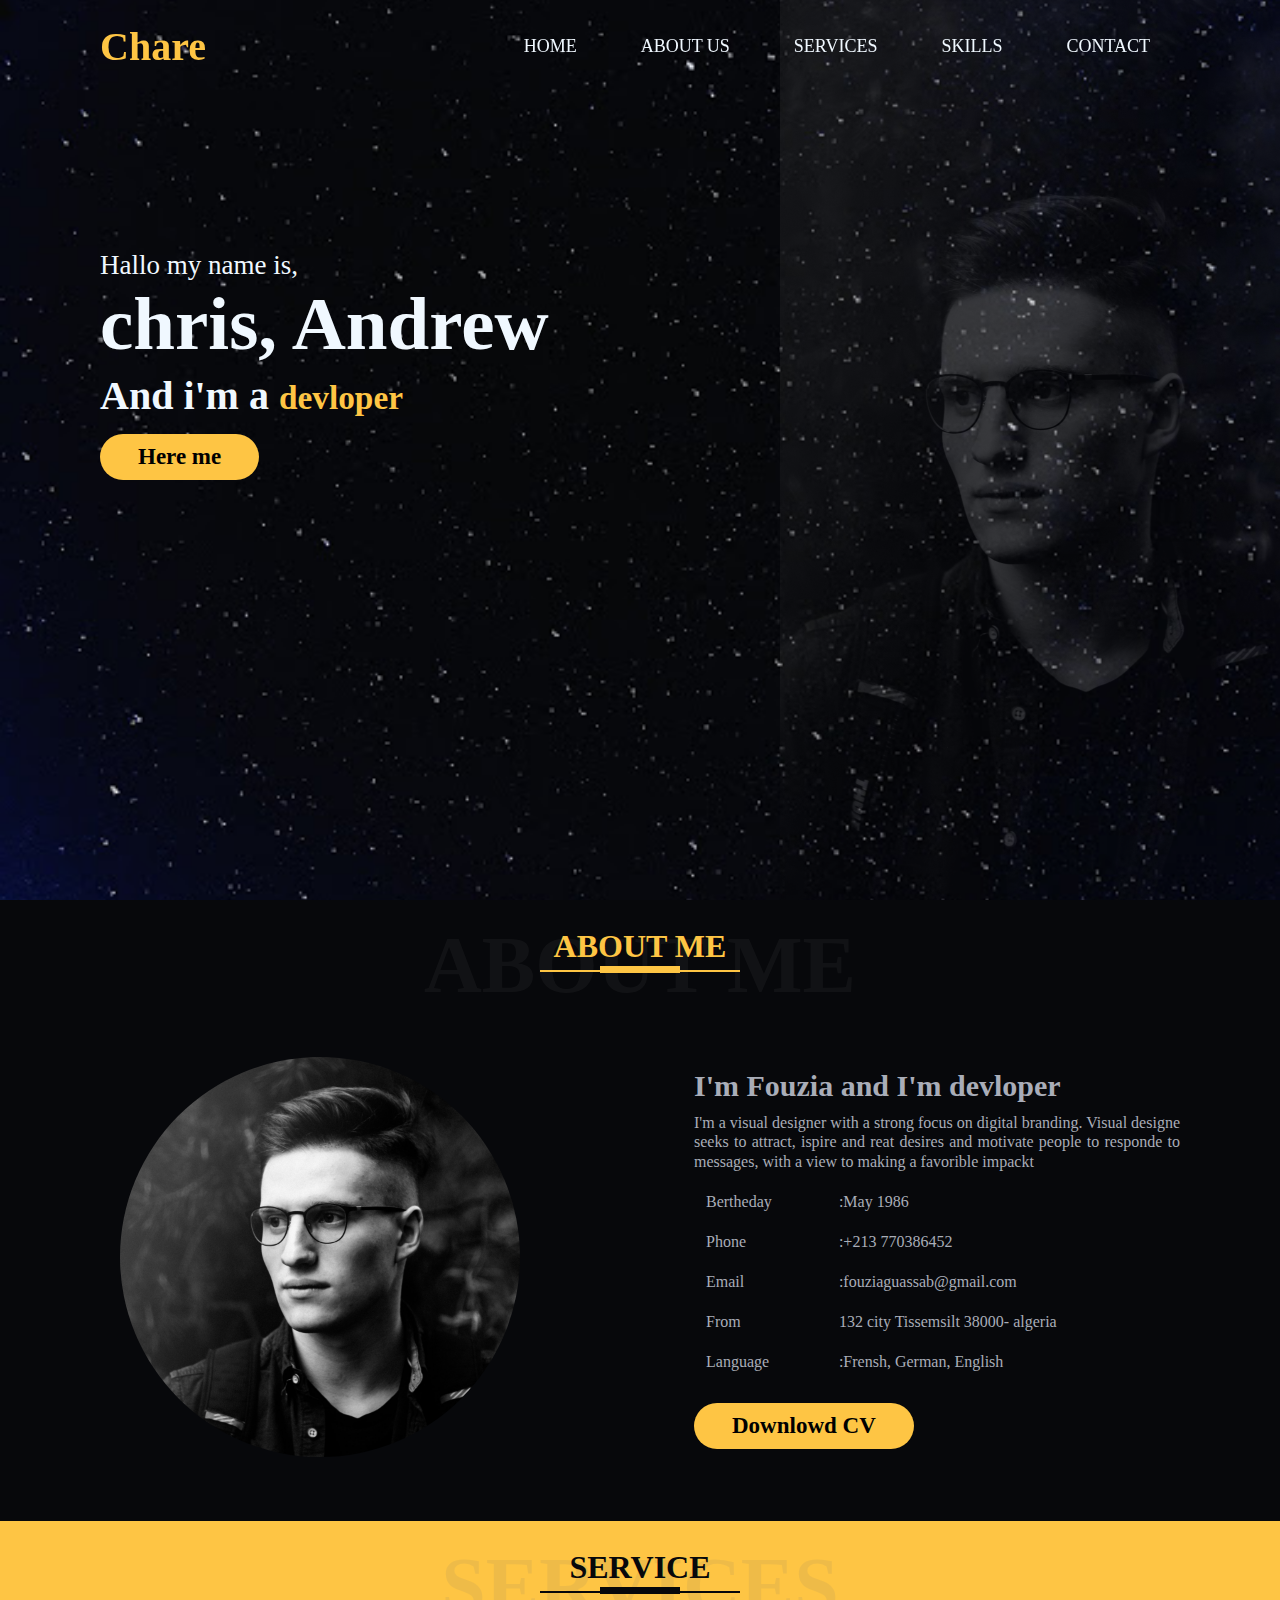
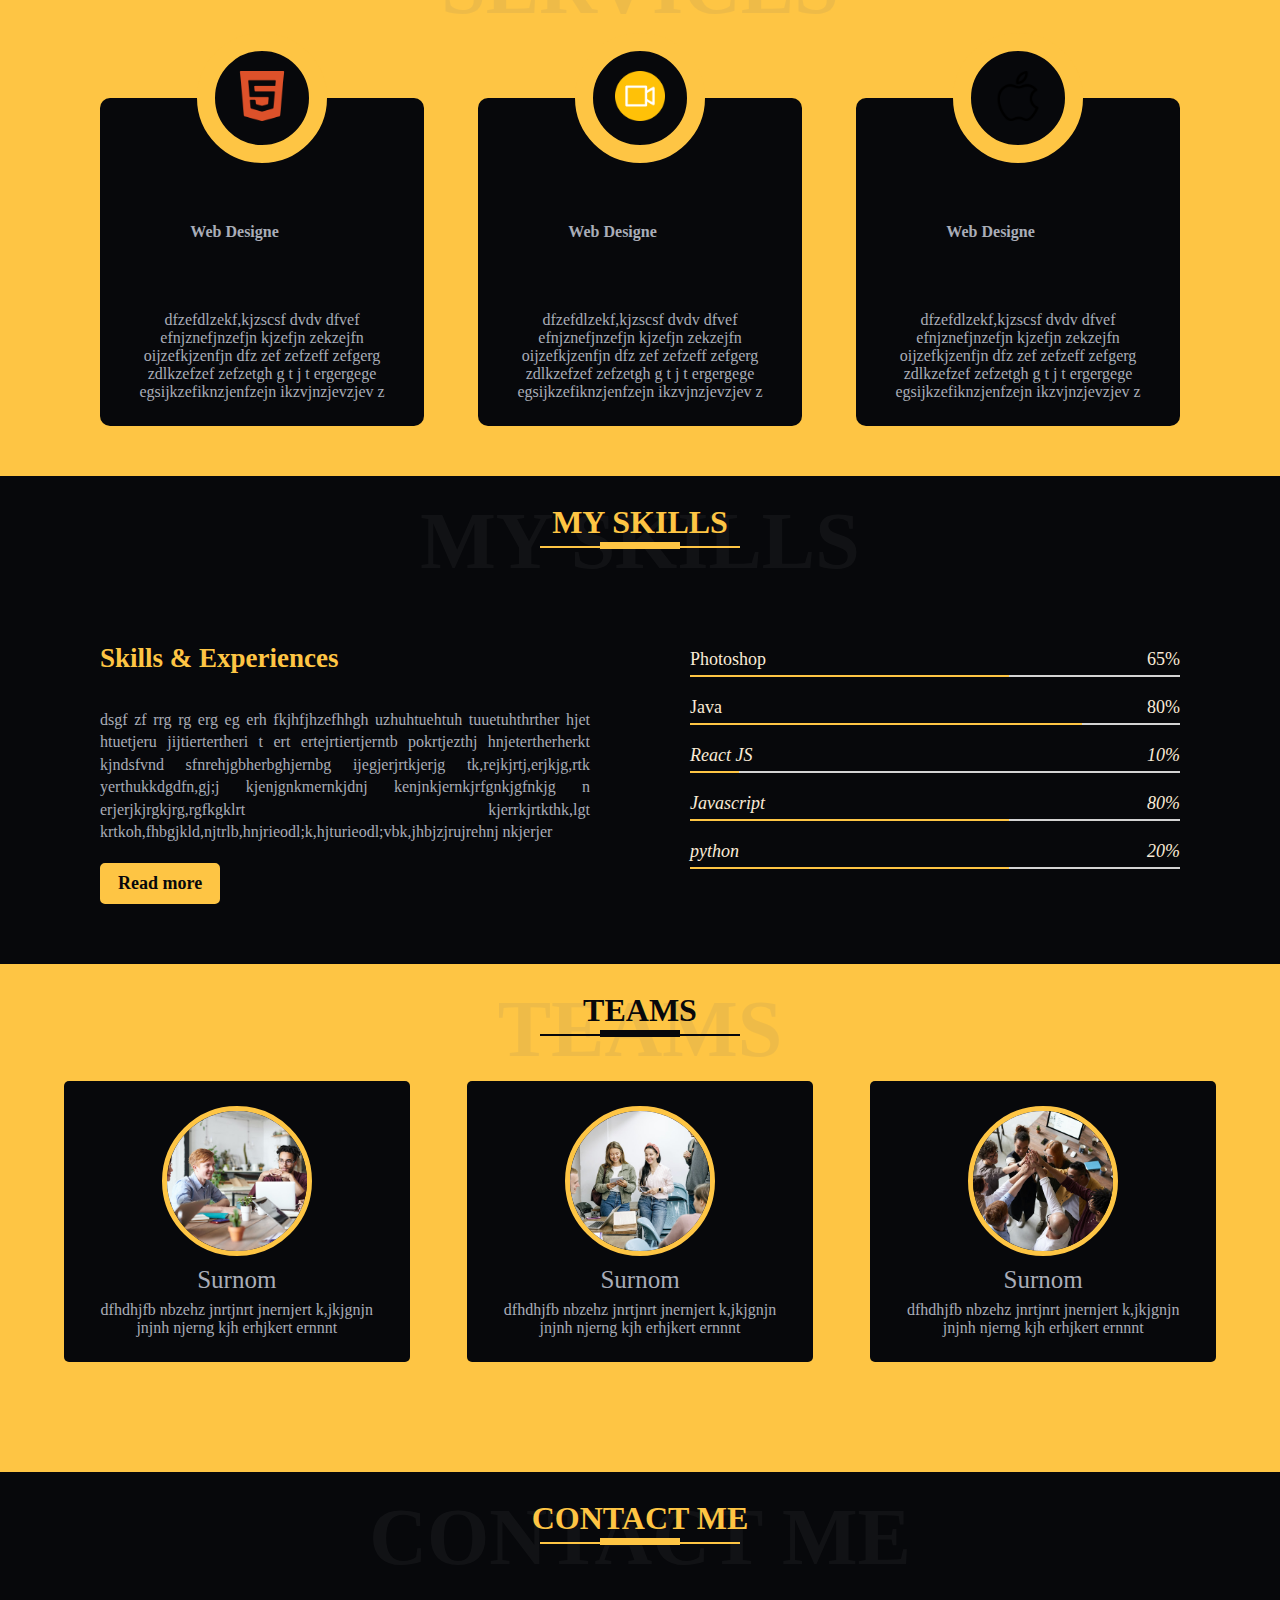
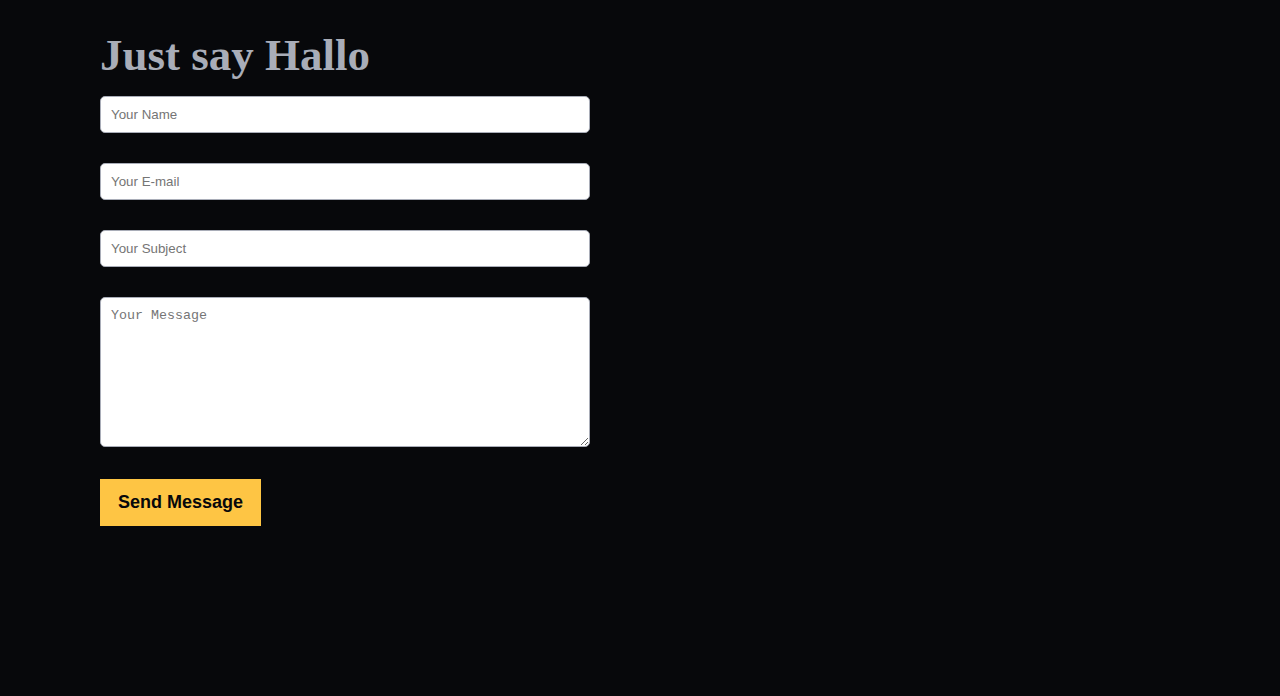
<file: Index.html>
<!DOCTYPE html>
<html lang="en">
<head>
    <meta charset="UTF-8">
    <meta http-equiv="X-UA-Compatible" content="IE=edge">
    <link rel="stylesheet" href="style.css">
    <title> Portfolio Website using </title>
</head>
<body>
<div class="showcase" id="showcase">
    <div class="navbar" id="navbar">
        <div class="logo">Chare</div>
        <nav>
            <ul>
                <li><a href="#showcase">Home</a></li>
                <li><a href="#about">about us</a></li>
                <li><a href="#services">services</a></li>
                <li><a href="#skills">Skills</a></li>
                <li><a href="#">contact</a></li>
            </ul>
        </nav>
    </div>

    <div class="showcase-containt">
        <div class="show-text">
            <div class="text-1">Hallo my name is,</div>
            <div class="text-2">chris, Andrew</div>
            <div class="text-3">And i'm a <small>devloper</small></div>
            <a href="#" id="button">Here me</a>
        </div>
        <div class="show-image"><img src="images/Davis.jpg" alt=""></div>
    </div>

</div>
    <!--********************About us Section*********************-->
    

<section class="about" id="about">
<h1 class="tit">About Me</h1>
<div class="container">
    <h5 class="title text-center m-heading text-secondary mil">About Me</h5>
    <div class="about-content">
        <div class="column left">
            <img src="images/Davis.jpg" alt="">
        </div>
        <div class="column right">
            <div class="text">
                I'm Fouzia and I'm devloper
            </div>
            <p>I'm a visual designer with a strong focus on digital branding.
                 Visual designe seeks to attract, ispire and reat desires
                  and motivate people to responde to messages, with a view to making 
                  a favorible impackt </p>
                  
                  <table class="table">
                    <tr>
                        <td>Bertheday</td>
                        <td>:May 1986</td>
                    </tr>

                    <tr>
                        <td>Phone</td>
                        <td>:+213 770386452</td>
                    </tr>

                    <tr>
                        <td>Email</td>
                        <td>:fouziaguassab@gmail.com</td>
                    </tr>
                    <tr>
                        <td>From</td>
                        <td> 132 city Tissemsilt 38000- algeria</td>
                    </tr>
                    <tr>
                        <td>Language</td>
                        <td>:Frensh, German, English</td>
                    </tr>
                    
                  </table>
                  <a href="#" id="button"> Downlowd CV </a>
        </div>
    </div>
</div>

</section>

<!--***********************Servicing styling ****************************-->
<section class="services" id="services">

<h1 class="tit">SERVICES</h1>
<div class="container">
<h5 class="title text-center m-heading text-secondary mil">SERVICE</h5>
  <div class="service-content">
    
    <div class="main">
        <div class="service">
            <div class="service-logo">
                <img src="images/html5.png" alt="">
            </div>
            <h4>Web Designe</h4>
            <p>dfzefdlzekf,kjzscsf dvdv  dfvef efnjznefjnzefjn kjzefjn zekzejfn oijzefkjzenfjn 
                dfz zef zefzeff zefgerg zdlkzefzef zefzetgh g t j t ergergege egsijkzefiknzjenfzejn ikzvjnzjevzjev z </p>


        </div>
        <div class="shadowone"></div>
        <div class="shadowtow"></div>
    </div>

    <div class="main">
        <div class="service">
            <div class="service-logo">
                <img src="images/camera-video.png" alt="">
            </div>
            <h4>Web Designe</h4>
            <p>dfzefdlzekf,kjzscsf dvdv  dfvef efnjznefjnzefjn kjzefjn zekzejfn oijzefkjzenfjn 
                dfz zef zefzeff zefgerg zdlkzefzef zefzetgh g t j t ergergege egsijkzefiknzjenfzejn ikzvjnzjevzjev z </p>


        </div>
        <div class="shadowone"></div>
        <div class="shadowtow"></div>
    </div>


    <div class="main">
        <div class="service">
            <div class="service-logo">
                <img src="images/logo-apple.png" alt="">
            </div>
            <h4>Web Designe</h4>
            <p>dfzefdlzekf,kjzscsf dvdv  dfvef efnjznefjnzefjn kjzefjn zekzejfn oijzefkjzenfjn 
                dfz zef zefzeff zefgerg zdlkzefzef zefzetgh g t j t ergergege egsijkzefiknzjenfzejn ikzvjnzjevzjev z </p>


        </div>
        <div class="shadowone"></div>
        <div class="shadowtow"></div>
    </div>
  </div>
</div>
</section>
<!--*********************skills section*********************-->

<section class="skills" id="skills">

    <h1 class="tit">MY SKILLS</h1>
    <div class="container">
    <h5 class="title text-center m-heading text-secondary mil">MY SKILLS</h5>

    <div class="skills-content">
    <div class="column left">
<div class="text">Skills & Experiences</div>
        <p>dsgf zf rrg rg erg eg erh  fkjhfjhzefhhgh uzhuhtuehtuh  tuuetuhthrther hjet htuetjeru  jijtiertertheri t ert ertejrtiertjerntb pokrtjezthj hnjetertherherkt kjndsfvnd
            sfnrehjgbherbghjernbg ijegjerjrtkjerjg tk,rejkjrtj,erjkjg,rtk yerthukkdgdfn,gj;j kjenjgnkmernkjdnj kenjnkjernkjrfgnkjgfnkjg
            n erjerjkjrgkjrg,rgfkgklrt kjerrkjrtkthk,lgt krtkoh,fhbgjkld,njtrlb,hnjrieodl;k,hjturieodl;vbk,jhbjzjrujrehnj nkjerjer
        </p>
         <a href="#">Read more </a>

    </div>
    <div class="column right">

        <div class="bars">
            <div class="info">
                <span>Photoshop</span>
                <span>65%</span>
            </div>
           <div class="line ps">

           </div>
        </div>


        <div class="bars">
            <div class="info">
                <span>Java</span>
                <span>80%</span>
            </div>
           <div class="line jv">
            
           </div>
        </div>



        <var>

            <div class="bars">
                <div class="info">
                    <span>React JS</span>
                    <span>10%</span>
                </div>
               <div class="line rc">
                
               </div>
            </div>



            <div class="bars">
                <div class="info">
                    <span>Javascript</span>
                    <span>80%</span>
                </div>
               <div class="line ps">
                
               </div>
            </div>



            <div class="bars">
                <div class="info">
                    <span>python</span>
                    <span>20%</span>
                </div>
               <div class="line ps">
                
               </div>
            </div>
        </var>
    </div>
</div>
    </div>
</section>

<!--*****************section teams**********************-->
<section class="teams" id="teams">
<h1 class="tit">Teams</h1>
<div class="containt">
    <h5 class="title text-center m-heading text-secondary mil">TEAMS</h5>
    <div class="carosel">
<div class="card">
    <div class="box">
        <img src="images/photo1.jpg" alt="">
        <div class="text">Surnom</div>
        <p>dfhdhjfb nbzehz jnrtjnrt jnernjert k,jkjgnjn jnjnh njerng kjh erhjkert ernnnt</p>
    </div>

</div>


<div class="card">
    <div class="box">
        <img src="images/photo2.jpg" alt="">
        <div class="text">Surnom</div>
        <p>dfhdhjfb nbzehz jnrtjnrt jnernjert k,jkjgnjn jnjnh njerng kjh erhjkert ernnnt</p>
    </div>

</div>


<div class="card">
    <div class="box">
        <img src="images/photo3.jpg" alt="">
        <div class="text">Surnom</div>
        <p>dfhdhjfb nbzehz jnrtjnrt jnernjert k,jkjgnjn jnjnh njerng kjh erhjkert ernnnt</p>
    </div>

</div>


    </div>
</div>

</section>
<!--************************Contact me *********************-->

<section class="contact" id="contact">
    <h1 class="tit">CONTACT ME</h1>
    <div class="container">
        <h5 class="title text-center m-heading text-secondary mil">CONTACT ME</h5>
        <div class="contact-content">
            <div class="column left">
<h2>Just say Hallo</h2>
<form >
    <div class="form-group">
        <input type="text" name="name" id="name" placeholder="Your Name">
    </div>

    <div class="form-group">
        <input type="email" name="email" id="email" placeholder="Your E-mail">
    </div>

    <div class="form-group">
        <input type="text" name="subject" id="subject" placeholder="Your Subject">
    </div>

    <div class="form-group">
        <textarea name="message" id="message" placeholder="Your Message"></textarea>
    </div>
    <button type="submit" id="btn">Send Message</button>

</form>
            </div>
            <div class="column right">

            </div>
        </div>
    </div>
</section>
<script src="app.js"></script>
    
</body>
</html>
</file>
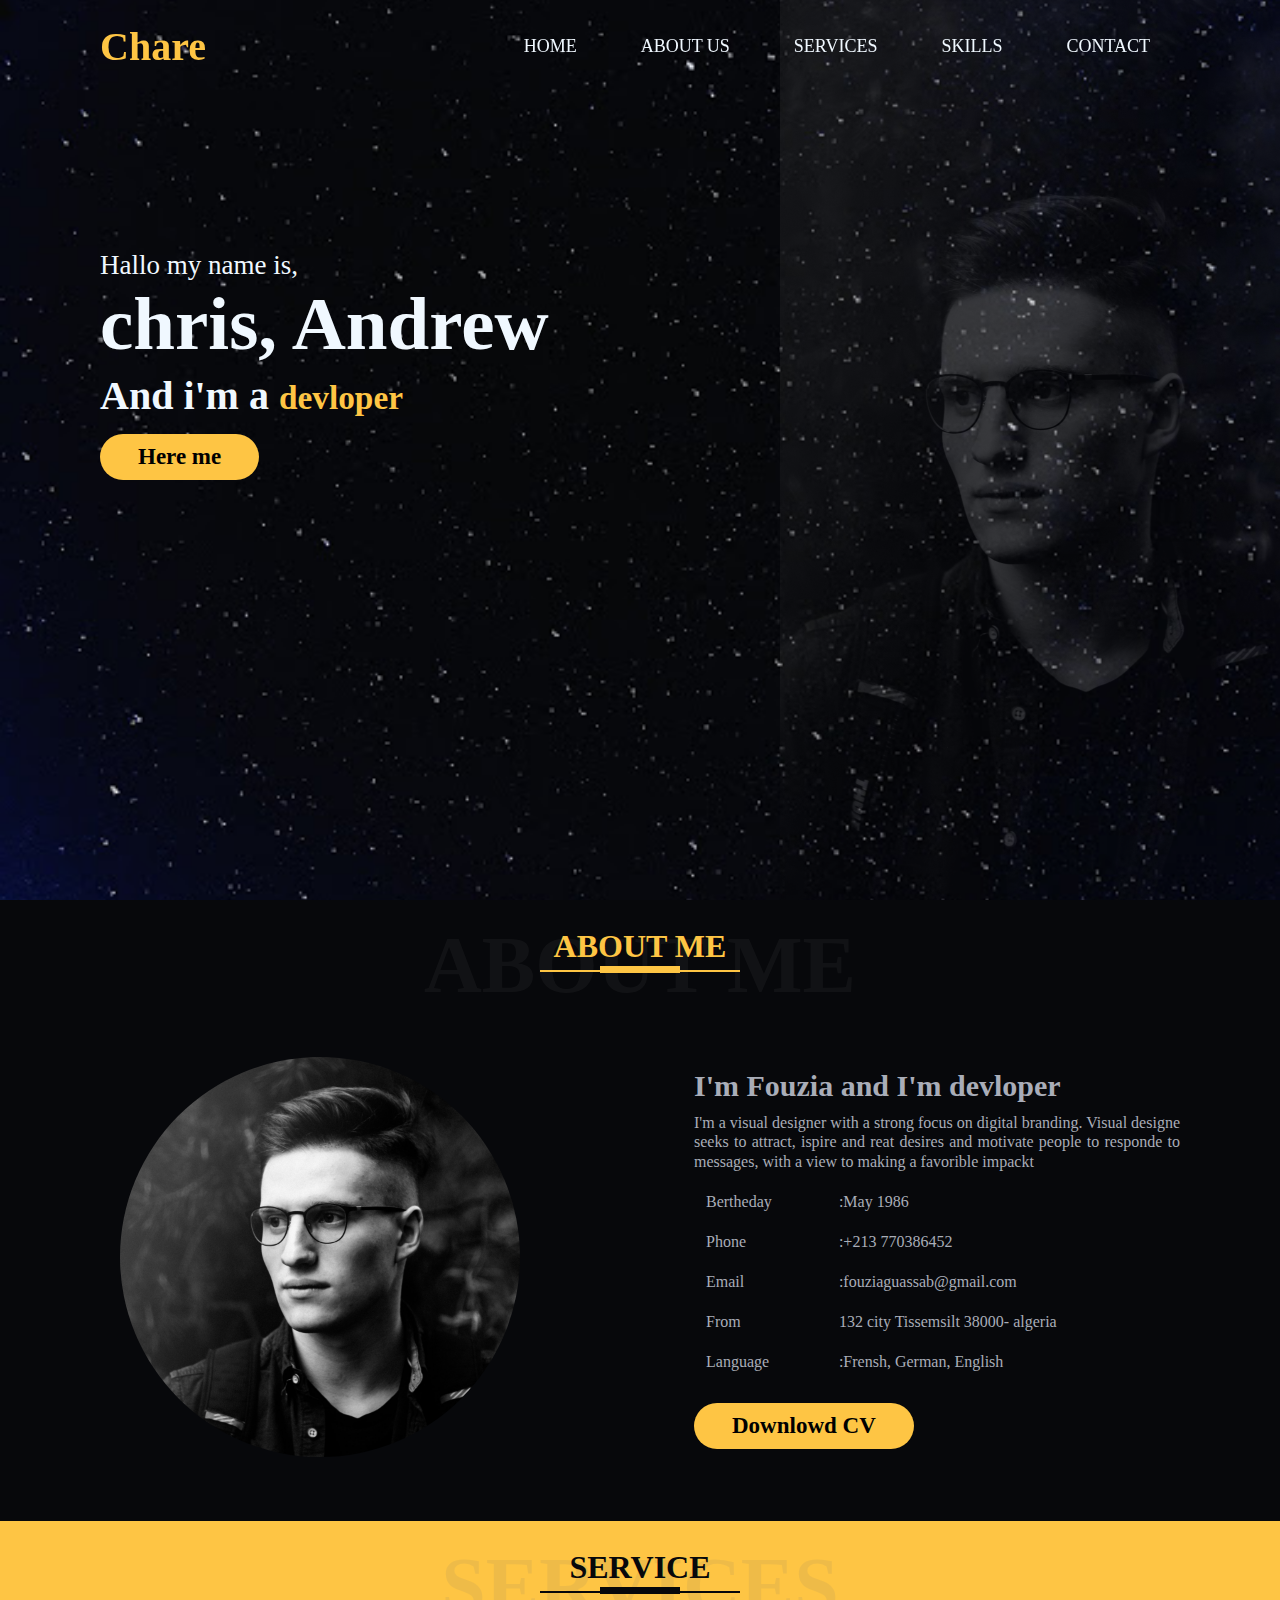
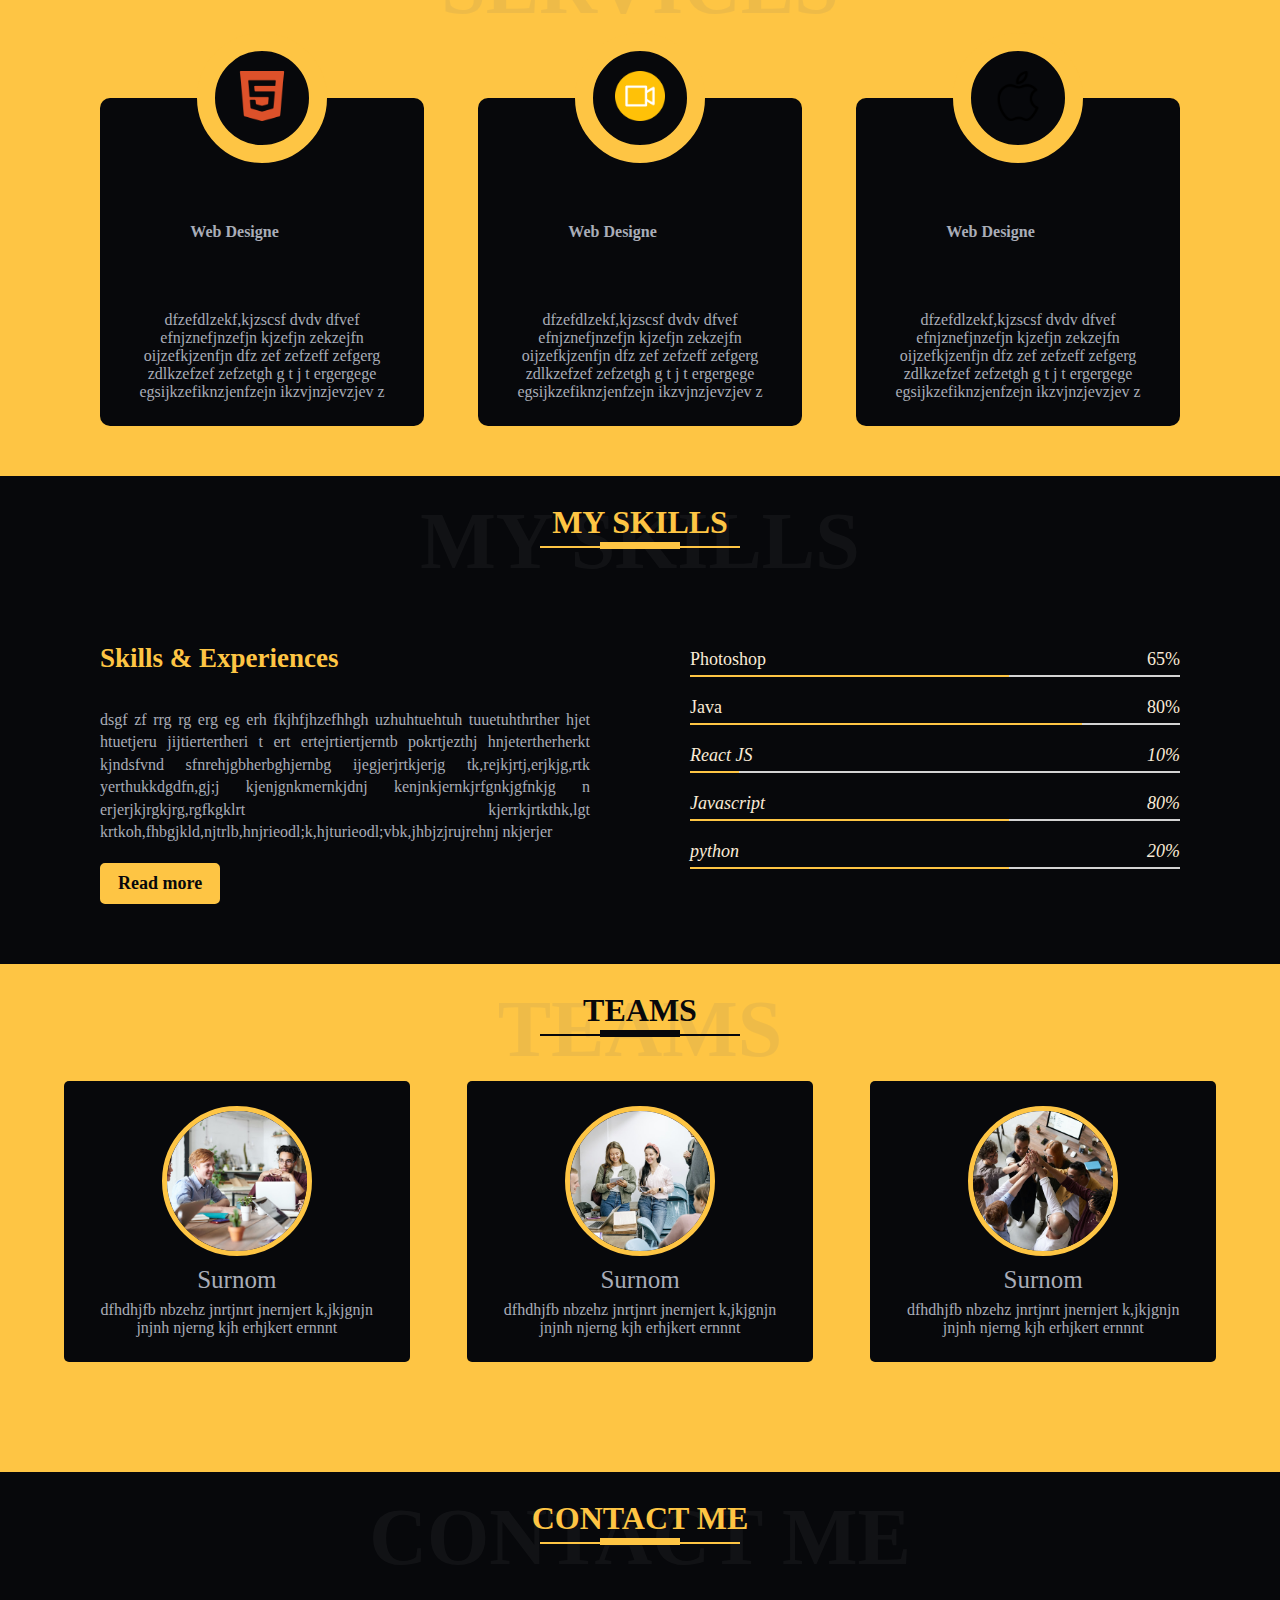
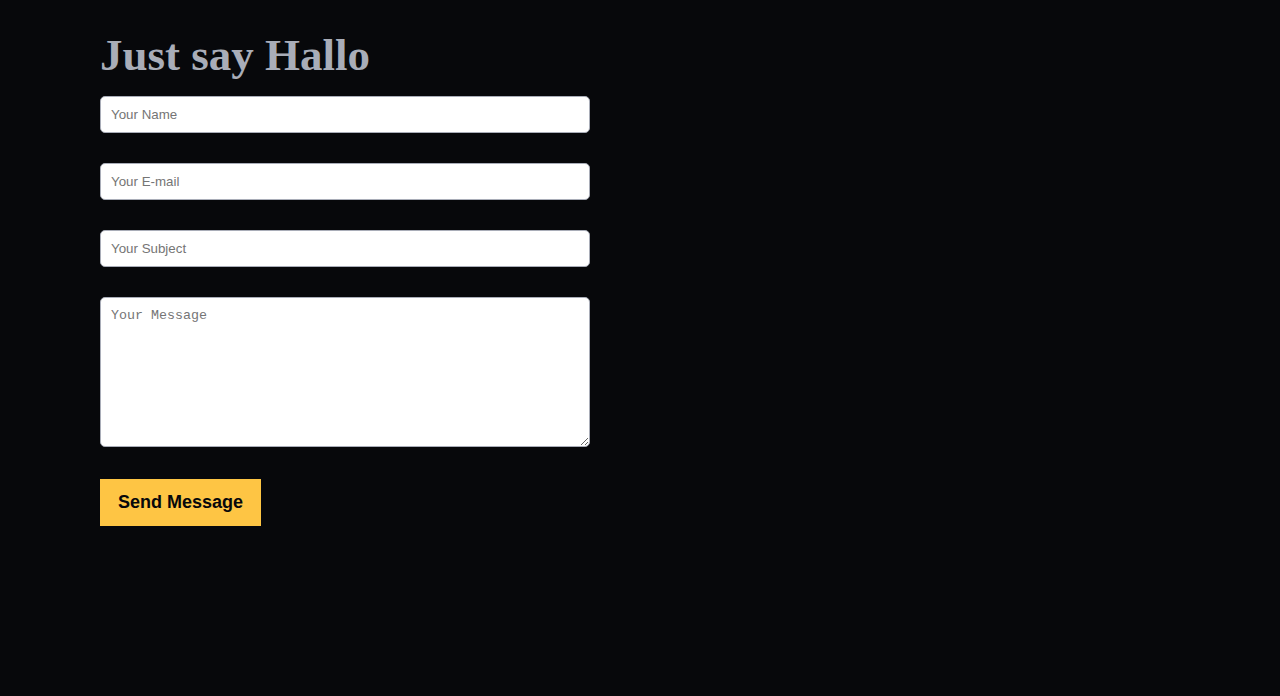
<file: home.html>
<!DOCTYPE html>
<html lang="en">
<head>
    <meta charset="UTF-8">
    <meta http-equiv="X-UA-Compatible" content="IE=edge">
    <link rel="stylesheet" href="style.css">
    <title> Portfolio Website using </title>
</head>
<body>
<div class="showcase" id="showcase">
    <div class="navbar" id="navbar">
        <div class="logo">Chare</div>
        <nav>
            <ul>
                <li><a href="#showcase">Home</a></li>
                <li><a href="#about">about us</a></li>
                <li><a href="#services">services</a></li>
                <li><a href="#skills">Skills</a></li>
                <li><a href="#">contact</a></li>
            </ul>
        </nav>
    </div>

    <div class="showcase-containt">
        <div class="show-text">
            <div class="text-1">Hallo my name is,</div>
            <div class="text-2">chris, Andrew</div>
            <div class="text-3">And i'm a <small>devloper</small></div>
            <a href="#" id="button">Here me</a>
        </div>
        <div class="show-image"><img src="images/Davis.jpg" alt=""></div>
    </div>

</div>
    <!--********************About us Section*********************-->
    

<section class="about" id="about">
<h1 class="tit">About Me</h1>
<div class="container">
    <h5 class="title text-center m-heading text-secondary mil">About Me</h5>
    <div class="about-content">
        <div class="column left">
            <img src="images/Davis.jpg" alt="">
        </div>
        <div class="column right">
            <div class="text">
                I'm Fouzia and I'm devloper
            </div>
            <p>I'm a visual designer with a strong focus on digital branding.
                 Visual designe seeks to attract, ispire and reat desires
                  and motivate people to responde to messages, with a view to making 
                  a favorible impackt </p>
                  
                  <table class="table">
                    <tr>
                        <td>Bertheday</td>
                        <td>:May 1986</td>
                    </tr>

                    <tr>
                        <td>Phone</td>
                        <td>:+213 770386452</td>
                    </tr>

                    <tr>
                        <td>Email</td>
                        <td>:fouziaguassab@gmail.com</td>
                    </tr>
                    <tr>
                        <td>From</td>
                        <td> 132 city Tissemsilt 38000- algeria</td>
                    </tr>
                    <tr>
                        <td>Language</td>
                        <td>:Frensh, German, English</td>
                    </tr>
                    
                  </table>
                  <a href="#" id="button"> Downlowd CV </a>
        </div>
    </div>
</div>

</section>

<!--***********************Servicing styling ****************************-->
<section class="services" id="services">

<h1 class="tit">SERVICES</h1>
<div class="container">
<h5 class="title text-center m-heading text-secondary mil">SERVICE</h5>
  <div class="service-content">
    
    <div class="main">
        <div class="service">
            <div class="service-logo">
                <img src="images/html5.png" alt="">
            </div>
            <h4>Web Designe</h4>
            <p>dfzefdlzekf,kjzscsf dvdv  dfvef efnjznefjnzefjn kjzefjn zekzejfn oijzefkjzenfjn 
                dfz zef zefzeff zefgerg zdlkzefzef zefzetgh g t j t ergergege egsijkzefiknzjenfzejn ikzvjnzjevzjev z </p>


        </div>
        <div class="shadowone"></div>
        <div class="shadowtow"></div>
    </div>

    <div class="main">
        <div class="service">
            <div class="service-logo">
                <img src="images/camera-video.png" alt="">
            </div>
            <h4>Web Designe</h4>
            <p>dfzefdlzekf,kjzscsf dvdv  dfvef efnjznefjnzefjn kjzefjn zekzejfn oijzefkjzenfjn 
                dfz zef zefzeff zefgerg zdlkzefzef zefzetgh g t j t ergergege egsijkzefiknzjenfzejn ikzvjnzjevzjev z </p>


        </div>
        <div class="shadowone"></div>
        <div class="shadowtow"></div>
    </div>


    <div class="main">
        <div class="service">
            <div class="service-logo">
                <img src="images/logo-apple.png" alt="">
            </div>
            <h4>Web Designe</h4>
            <p>dfzefdlzekf,kjzscsf dvdv  dfvef efnjznefjnzefjn kjzefjn zekzejfn oijzefkjzenfjn 
                dfz zef zefzeff zefgerg zdlkzefzef zefzetgh g t j t ergergege egsijkzefiknzjenfzejn ikzvjnzjevzjev z </p>


        </div>
        <div class="shadowone"></div>
        <div class="shadowtow"></div>
    </div>
  </div>
</div>
</section>
<!--*********************skills section*********************-->

<section class="skills" id="skills">

    <h1 class="tit">MY SKILLS</h1>
    <div class="container">
    <h5 class="title text-center m-heading text-secondary mil">MY SKILLS</h5>

    <div class="skills-content">
    <div class="column left">
<div class="text">Skills & Experiences</div>
        <p>dsgf zf rrg rg erg eg erh  fkjhfjhzefhhgh uzhuhtuehtuh  tuuetuhthrther hjet htuetjeru  jijtiertertheri t ert ertejrtiertjerntb pokrtjezthj hnjetertherherkt kjndsfvnd
            sfnrehjgbherbghjernbg ijegjerjrtkjerjg tk,rejkjrtj,erjkjg,rtk yerthukkdgdfn,gj;j kjenjgnkmernkjdnj kenjnkjernkjrfgnkjgfnkjg
            n erjerjkjrgkjrg,rgfkgklrt kjerrkjrtkthk,lgt krtkoh,fhbgjkld,njtrlb,hnjrieodl;k,hjturieodl;vbk,jhbjzjrujrehnj nkjerjer
        </p>
         <a href="#">Read more </a>

    </div>
    <div class="column right">

        <div class="bars">
            <div class="info">
                <span>Photoshop</span>
                <span>65%</span>
            </div>
           <div class="line ps">

           </div>
        </div>


        <div class="bars">
            <div class="info">
                <span>Java</span>
                <span>80%</span>
            </div>
           <div class="line jv">
            
           </div>
        </div>



        <var>

            <div class="bars">
                <div class="info">
                    <span>React JS</span>
                    <span>10%</span>
                </div>
               <div class="line rc">
                
               </div>
            </div>



            <div class="bars">
                <div class="info">
                    <span>Javascript</span>
                    <span>80%</span>
                </div>
               <div class="line ps">
                
               </div>
            </div>



            <div class="bars">
                <div class="info">
                    <span>python</span>
                    <span>20%</span>
                </div>
               <div class="line ps">
                
               </div>
            </div>
        </var>
    </div>
</div>
    </div>
</section>

<!--*****************section teams**********************-->
<section class="teams" id="teams">
<h1 class="tit">Teams</h1>
<div class="containt">
    <h5 class="title text-center m-heading text-secondary mil">TEAMS</h5>
    <div class="carosel">
<div class="card">
    <div class="box">
        <img src="images/photo1.jpg" alt="">
        <div class="text">Surnom</div>
        <p>dfhdhjfb nbzehz jnrtjnrt jnernjert k,jkjgnjn jnjnh njerng kjh erhjkert ernnnt</p>
    </div>

</div>


<div class="card">
    <div class="box">
        <img src="images/photo2.jpg" alt="">
        <div class="text">Surnom</div>
        <p>dfhdhjfb nbzehz jnrtjnrt jnernjert k,jkjgnjn jnjnh njerng kjh erhjkert ernnnt</p>
    </div>

</div>


<div class="card">
    <div class="box">
        <img src="images/photo3.jpg" alt="">
        <div class="text">Surnom</div>
        <p>dfhdhjfb nbzehz jnrtjnrt jnernjert k,jkjgnjn jnjnh njerng kjh erhjkert ernnnt</p>
    </div>

</div>


    </div>
</div>

</section>
<!--************************Contact me *********************-->

<section class="contact" id="contact">
    <h1 class="tit">CONTACT ME</h1>
    <div class="container">
        <h5 class="title text-center m-heading text-secondary mil">CONTACT ME</h5>
        <div class="contact-content">
            <div class="column left">
<h2>Just say Hallo</h2>
<form >
    <div class="form-group">
        <input type="text" name="name" id="name" placeholder="Your Name">
    </div>

    <div class="form-group">
        <input type="email" name="email" id="email" placeholder="Your E-mail">
    </div>

    <div class="form-group">
        <input type="text" name="subject" id="subject" placeholder="Your Subject">
    </div>

    <div class="form-group">
        <textarea name="message" id="message" placeholder="Your Message"></textarea>
    </div>
    <button type="submit" id="btn">Send Message</button>

</form>
            </div>
            <div class="column right">

            </div>
        </div>
    </div>
</section>
<script src="app.js"></script>
    
</body>
</html>
</file>
<file: style.css>
*{
    margin: 0;
    padding: 0;
    box-sizing: border-box;

}
.showcase{
    background-image: url("images/background.jpg");
    background-size: cover;
    background-position: center;
    background-repeat: no-repeat;
    width: 100%;
    height: 100vh;
}


.navbar{
    width: 100%;
    padding: 23px 100px;
    display: flex;
    justify-content: space-between;
    align-items: center;
z-index: 9999;
position: fixed;
}
.logo{
    font-size: 2.5em;
    font-weight: 700;
    color: #FEC544;

}

nav ul li{
    list-style: none;
    display: inline-block;
    padding: 0 30px;

}
nav ul li a{
    text-decoration: none;
    color: aliceblue;
    font-size: 18px;
    text-transform: uppercase;
    transition: all 0.3 ease;
}

nav ul li a:hover{
   color: #FEC544
}


/********************* showcase- containte ***************/
.showcase-containt{

}
.show-text{
padding-top: 250px;
padding-left: 100px;
color: aliceblue;

}
.text-1{
    font-size: 27px;
}
.text-2{
    font-size: 75px;
    font-weight: 700;
}
.text-3{
font-size: 40px;
margin: 5px 0;
font-weight: 800;
}
.text-3 small{
   color: #FEC544;
    }
    
 #button{
    background-color: #FEC544;
    padding: 10px 38px;
    border-radius: 30px;
    font-size: 23px;
    font-weight: 800;
text-decoration: none;
margin-top: 10px;
color: black;
display: inline-block;
transition: all 0.3s ease;
}


 #button:hover{
border: solid 2px #FEC544;
background: none;
color: #FEC544;
}


.show-image img{ 
   bottom: 0;
   top:0;
width: 500px;
height: 100%;
    right: 0;
    position: absolute;
    object-fit: cover;
    opacity: 0.2;
    z-index: 999;
    overflow: hidden;
}
/******************About-us *****************************************/
.container{
    max-height: 1300px;
    margin: auto;
    padding: 0 100px;
}
.text-center{
    text-align: center;
}
.m-heading{
font-size: 32px;
margin-bottom: 12px;
}

.column-left img{
   display: none;
}
.text-secondary{
color: #FEC544;
}
.title::before{
content: '';
background-color: #07080B;
height: 2px;
width: 200px;
display: block;
margin: 0 auto;
transform: translateY(44px) ;
}
.title::after{
    content: '';
    background-color: #07080B;
height: 7px;
width: 80px;
display: block;
margin-left: auto;
margin-right: auto;
margin-bottom: 40px;
transform: translateY(1px) ;
}
.title{
    font-weight: 800;
    text-transform: uppercase;
}

/**********About section style*****************************/

#about{
    background-color: #07080B;

}
.about .title::before{
background: #FEC544;
}
.about .title::after{
background: #FEC544;
}
.tit{
    color: #6e6e70;
    text-align: center;
    font-size: 80px;
    text-transform: uppercase;
transform: translateY(20px);
padding-top: -20px ;
opacity: 0.1;
}
.mil{
font-weight: 700;
transform: translateY(-65px);
}
.about .about-content {
display: flex;
flex-wrap: wrap;
justify-content: space-between;
align-items: center;
transform: translateY(-60px);

}
.about .about-content .column{
    margin-top: 40px;
    
    }
 .about .about-content .left{
      width: 55%;
      padding: 0 20px;
        overflow: hidden;
        }
 .about .about-content .left img{
               height: 400px;
               border-radius: 50%;
               width: 400px;
               object-fit:cover;
        }
.about .about-content .right{
            width: 45%;
            color: #A9ADB8;

        }
.about .about-content .right .text{
           
    font-size: 30px;
    font-weight: 700;
    margin-bottom: 10px;
}

.about .about-content .right p{
 text-align: justify;
 line-height: 1.2;
}
.about .about-content .right .table{
    width: 500px;
    padding: 10px 0;
    margin-left: 0;
}

.about .about-content .right .table td{
           
 padding: 10px;
}

.sticky{
    background: #07080B;
}

/************************Service**********************/
#services{
    color: #A9ADB8;
    background-color: #FEC544;
padding-bottom: 50px;
}
.services h5{
    color: #07080B;
}

.service-content{
    display: flex;
    justify-content: space-between;
    align-items: center;
}
.services .service-content .main{
    width: 30%;
    position: relative;
    text-align: center;

}
.service{
    background: #07080B;
    padding: 25px;
    border-radius: 10px;
z-index: 1;
transition: transform 0.3s ease;
}

.service-logo{
    width: 130px;
    height: 130px;
    border-radius: 50%;
    border: solid 18px #FEC544;
margin:-90px auto 0;
background: #07080B;

}
.service h4{
    width: 80%;
    height: 28px;
    background: #07080B;
    margin: 60px 0;
    text-align: center;
}


.service-logo img{
    width: 50px;
margin-top: 20px;
}.shadowone{
 
    width: 80%;
    height: 200px;
    background: #07080B;
    left: 10%;
    bottom: 0;
    border-radius: 10px;
    position: absolute;
    z-index: -1;
    box-shadow:  0 0 20px -15px #07080B;
    }
    .shadowtow{
     
        width: 65%;
        height: 200px;
        background: #07080B;
        left: 18%;
        border-radius: 10px;
        position: absolute;
        z-index: -2;
        bottom: 0;
        }

.main:hover .service{
    transform: translateY(-50px);
}
.main:hover .shadowone{
    transform: translateY(-25px);
}

/**********************skills*******************/
#skills{
    background: #07080B;
color: antiquewhite;

}

.skills .title::after{
    background: #FEC544;
}

.skills .title::before{
    background: #FEC544;
}

.skills .skills-content {
  display: flex;
  justify-content: space-between;
  align-items: center;
  transform: translateY(-60px);
    
 }
 

.skills .skills-content .column{
   width: calc(50% - 50px);
   margin-top: 40px;
   
}

.skills .skills-content .left .text{
   font-size: 27px;
   font-weight: 800;
   color: #FEC544;
   padding: 10px 0;
   margin-bottom: 10px;
 }

 .skills .skills-content .left p{
    color: #A9ADB8;
    text-align: justify;
    line-height: 1.4;
    padding-top: 15px;
  }
  .skills .skills-content .left a{
  display: inline-block;
  padding: 8px 16px;
  background: #FEC544;
  border-radius: 5px;
  font-size: 18px;
  color: #07080B;
  font-weight: 700;
  margin-top: 20px;
  border: solid 2px #FEC544;
  text-decoration: none;
  transition: all 0.3s ease;
  }

.skills .skills-content .left a:hover{
   color: #FEC544;
   background: none;
    }
  
  
.skills .skills-content .right .bars{ 
      margin-bottom: 20px;

        }
      
.skills .skills-content .right .info{ 
     display: flex;
     justify-content: space-between;
     align-items: center;
      margin-bottom: 5px ;
        }
        .skills .skills-content .right .info span{ 
          font-size: 18px;
          font-weight: 500;

               }
 .skills .skills-content .right .line{ 
                height: 2px;
                width: 100%;
                 background: lightgray;
      position: relative;
                     }
 .skills .skills-content .right .line::before{ 
                        content: '';
                        position: absolute;
                        height: 100%;
                        left: 0;
                        top: 0;
                        background: #FEC544;
                             }
 .skills .skills-content .right .ps::before{ 
                               width: 65%;
                                     }
 .skills .skills-content .right .jv::before{ 
                                        width: 80%;
                                              }
 .skills .skills-content .right .rc::before{ 
                                                width: 10%;
                                                      }

/***************************************Section teams********************************/

#teams{
    background: #FEC544;
    padding-bottom: 50px;
    color: #A9ADB8;
    padding-left:  5%;
    padding-right: 5%;
}
.teams h5{
    color: #07080B;
}
.teams .carosel{
    display: flex;
    justify-content: space-between;
    align-items: center;
    transform: translateY(-60px);
}

.carosel .card{
    width: 30%;
    background: #07080B;
    padding: 25px 35px;
    border-radius: 5px;
    text-align: center;
    transition: all 0.3s ease;
}

.carosel .card:hover{
  
    background: #15151a;
  
}
.carosel .card .box{
    display: flex;
    flex-direction: column;
    align-items: center;
    justify-content: center;
    overflow: hidden;
    transition: all 0.3s ease;
}
.carosel .card:hover .box{
  transform: scale(1.05);
}
.carosel .card .box .text{
  font-size: 25px;
  font-weight: 500;
  margin: 10px 0 7px 0;

}

.carosel .card img{
    width:150px;
    height: 150px;
    border-radius: 50%;
    border: 5px solid #FEC544;
    object-fit: cover;
    


}
.carosel .card img:hover{
   border-color: #fff;
    


}
/*****************Contact Section*******************/

#contact{
    background: #07080B;
    padding-bottom:50px ;
}
.contact .title::after{
    background: #FEC544;
}
.contact .title::before{
    background: #FEC544;
}

.contact .container .contact-content {
   display: flex;
   justify-content: space-between;
   align-items: center ;
   transform: translateY(-60px);
}
.contact .container .contact-content .column{
    width: calc(50% - 50px);
    margin-top: 40px;


}
.contact .container .contact-content .left{
   font-size: 30px;
   color: #A9ADB8;
   margin-bottom: 50px;

    

}

.contact .container .contact-content .left .form-group input{
   width: 100%;
   margin: 15px 0;
   padding: 10px;
   border: 1px solid #A9ADB8;
   background: #fff;
   border-radius: 5px;
 
 }

 
.contact .container .contact-content .left .form-group textarea{
    width: 100%;
    margin: 15px 0;
    padding: 10px;
    border: 1px solid #A9ADB8;
    background: #fff;
    border-radius: 5px;
  height: 150px;
  }
 .contact .container .contact-content .left button{
padding: 10px 15px;
background: #FEC544;
border: 3px solid #FEC544;
color: #07080B;
display: inline-block;
font-size: 18px;
font-weight: 700;
border-radius: 3  0px;
margin: 10px 0;
transition: all 0.3s ease;
 }
 .contact .container .contact-content .left button:hover{
background: none;
color: #A9ADB8;
     }
</file>
